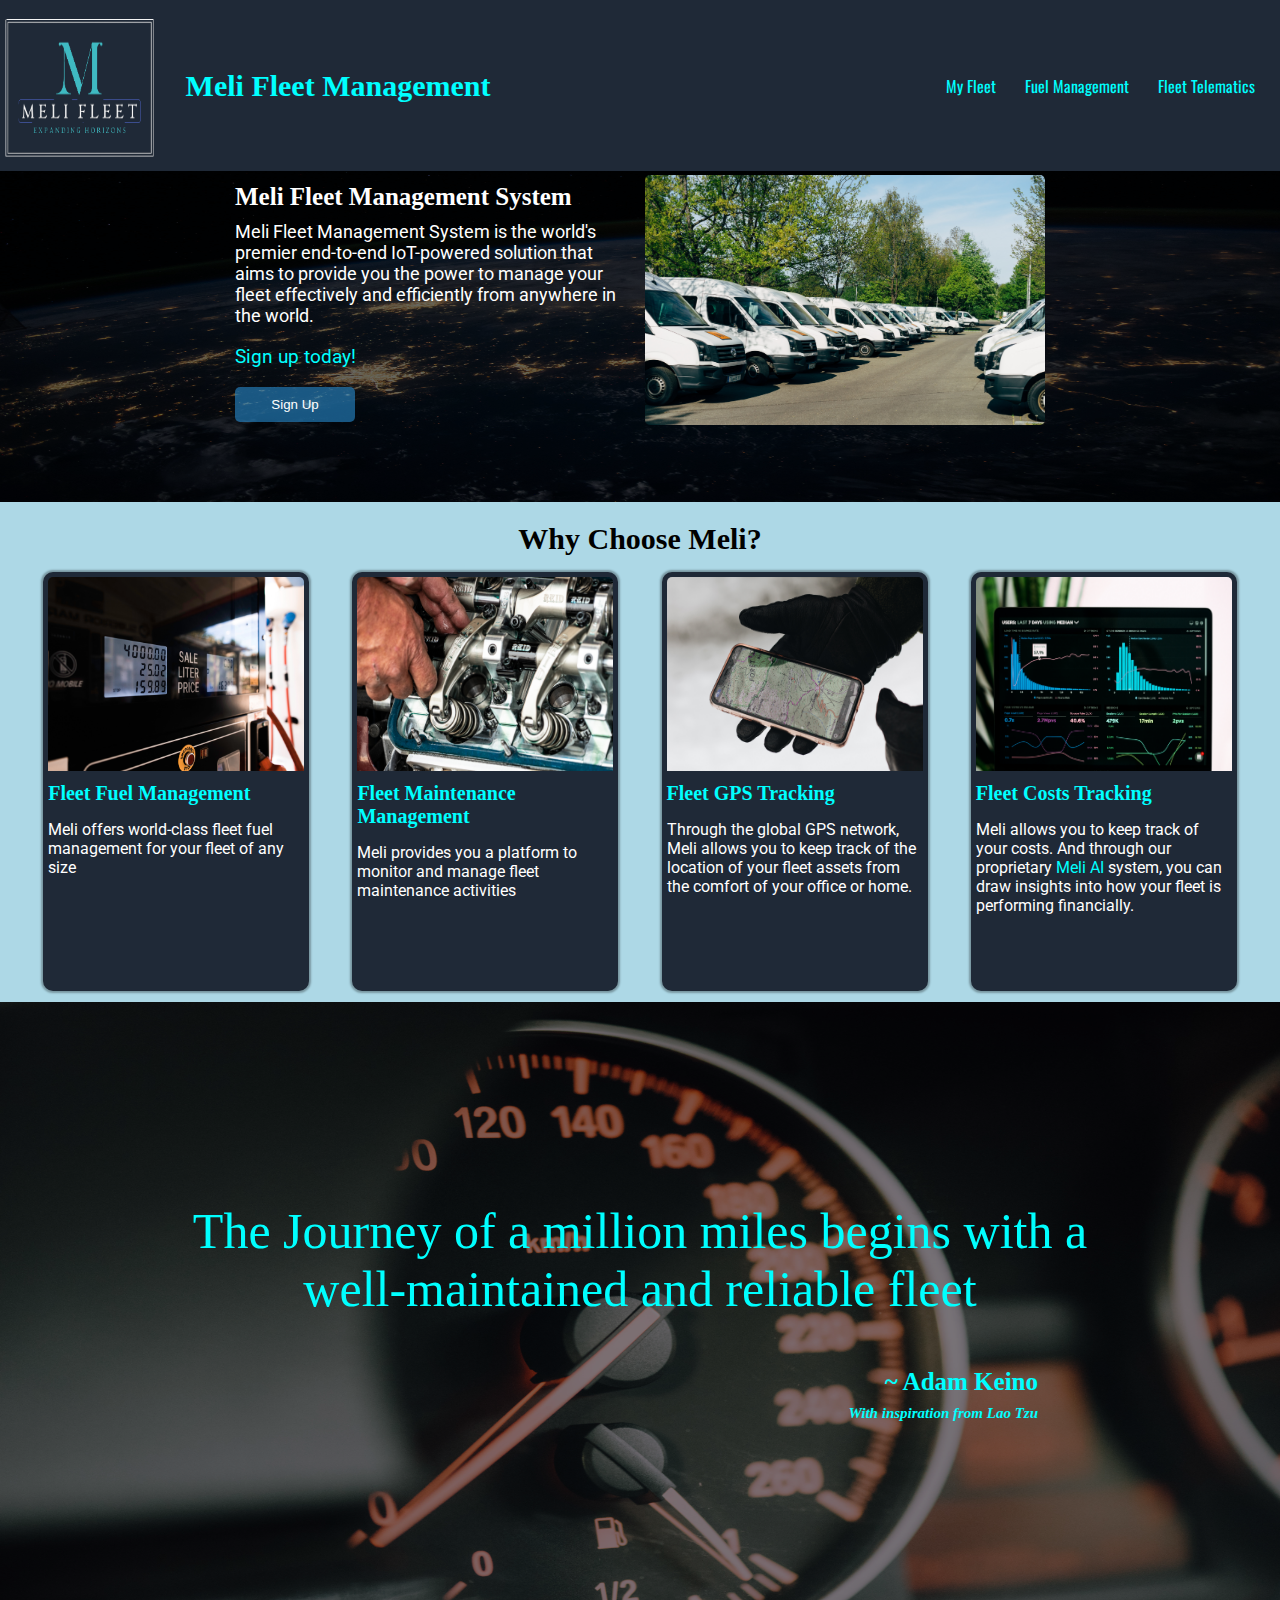
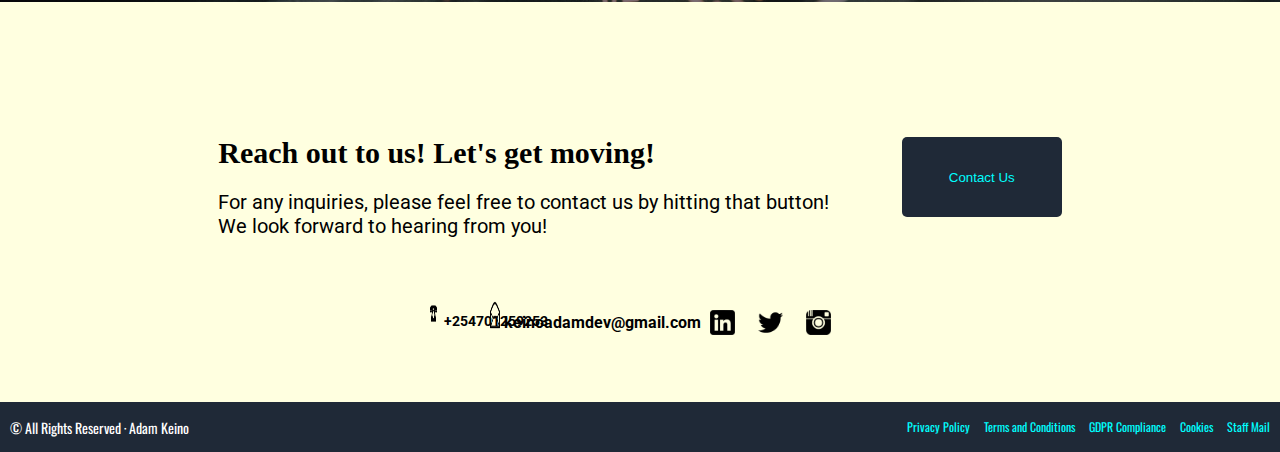
<file: index.html>
<!DOCTYPE html>
<html lang="en">
<head>
    <meta charset="UTF-8">
    <meta name="viewport" content="width=device-width, initial-scale=1.0">
    <title>Meli Fleet</title>
    <link rel="icon" href="images/company-logo2.png">
    <link rel="stylesheet" href="styles/general.css">
    <link rel="stylesheet" href="styles/header.css">
    <link rel="stylesheet" href="styles/content1.css">
    <link rel="stylesheet" href="styles/content2.css">
    <link rel="stylesheet" href="styles/content3.css">
    <link rel="stylesheet" href="styles/content4.css">
    <link rel="stylesheet" href="styles/footer.css">
    <link rel="preconnect" href="https://fonts.googleapis.com">
    <link rel="preconnect" href="https://fonts.gstatic.com" crossorigin>
    <link href="https://fonts.googleapis.com/css2?family=Oswald:wght@500&family=Roboto:wght@400;500&display=swap" rel="stylesheet">
</head>
<body>
    <!-- Code for the header section of the page -->
    <div class="header">
        <div class="header-logo">
            <img class="ffms-logo" src="images/company-logo6.png" alt="FFMS-logo">
        </div>
        <div class="header-text">
            <p>Meli Fleet Management</p>
        </div>
        <div class="header-links">
            <a class="header-link" href="pages/myfleet.html" target="_blank">My Fleet <span class="separator">  </span></a>
            <a class="header-link" href="pages/fuelmanage.html" target="_blank">Fuel Management <span class="separator">  </span></a>
            <a class="header-link" href="pages/telematics.html" target="_blank">Fleet Telematics</a>
        </div>
    </div>
    
    <!-- Code for the content sections within the page -->
    <div class="content-flex">
        <div class="content1">
            <div class="system-description">
                <p class="system-title">Meli Fleet Management System</p>
                <p class="system-notes">Meli Fleet Management System
                    is the world's premier end-to-end IoT-powered solution
                    that aims to provide you the power to manage
                    your fleet effectively and efficiently from anywhere in the world. <br>
                </p>
                <p class="system-action-call">Sign up today!</p>
                <a href="pages/signup.html" target="_blank" rel="noopener"><button class="action-call-button">Sign Up</button></a>
            </div>
            <div class="system-image">
                <img class="welcome-image" src="images/ffms-fleet.jpg" alt="mfms-fleet">
            </div>
        </div>
        <div class="content2">
            <div class="content2-header">
                <p class="c2-header">Why Choose Meli?</p>
            </div>
            <div class="content2-boxes">
                <div class="c2-box1">
                    <div class="box-image-container">
                        <img class="box-image" src="images/ffms-fuel.jpg" alt="fuel">
                    </div>
                    <div class="box-content-container">
                        <p class="box-content-header">Fleet Fuel Management</p>
                        <p class="box-content-body">
                            Meli offers world-class fleet fuel management for 
                            your fleet of any size
                        </p>
                    </div>
                </div>
                <div class="c2-box2">
                    <div class="box-image-container">
                        <img class="box-image" src="images/ffms-maintenance.jpg" alt="fuel">
                    </div>
                    <div class="box-content-container">
                        <p class="box-content-header">Fleet Maintenance Management</p>
                        <p class="box-content-body">
                            Meli provides you a platform to monitor and manage fleet
                            maintenance activities
                        </p>
                    </div>
                </div>
                <div class="c2-box3">
                    <div class="box-image-container">
                        <img class="box-image" src="images/ffms-gps.jpg" alt="fuel">
                    </div>
                    <div class="box-content-container">
                        <p class="box-content-header">Fleet GPS Tracking</p>
                        <p class="box-content-body">
                            Through the global GPS network, Meli allows you to
                            keep track of the location of your fleet assets
                            from the comfort of your office or home.
                        </p>
                    </div>
                </div>
                <div class="c2-box4">
                    <div class="box-image-container">
                        <img class="box-image" src="images/ffms-track.jpg" alt="fuel">
                    </div>
                    <div class="box-content-container">
                        <p class="box-content-header">Fleet Costs Tracking</p>
                        <p class="box-content-body">
                            Meli allows you to keep track of your costs. And  through 
                            our proprietary <span class="AI"> Meli AI </span>system, you can draw insights into how
                            your fleet is performing financially.
                        </p>
                    </div>
                </div>
            </div>
        </div>
        <div class="content3">
            <div class="quote-container">
                <p class="quote">
                    The Journey of a million miles begins with 
                    a well-maintained and reliable fleet 
                </p>
                <p class="quote-author">
                    ~ Adam Keino <br>
                    <span class="disclaimer"><em>With inspiration from Lao Tzu</em></span>
                </p>
            </div>
        </div>
        <div class="content4">
            <div class="contactus">
                <div class="contactus-text-container">
                    <p class="contactus-header">Reach out to us! Let's get moving!</p>
                    <p class="contactus-body">
                        For any inquiries, please feel free to contact 
                        us by hitting that button! <br>
                        We look forward to hearing from you!
                    </p>
                </div>
                <div class="contactus-button-container">
                    <a href="pages/contactus.html" target="_blank" rel="noopener"><button class="contactus-button">Contact Us</button></a>
                </div>
            </div>
            <div class="contacts-section">
                <div class="phone-contact">
                    <img class="phone-icon" src="images/phone-black.png" alt="phone">
                    <p class="phone-number">+254701259253</p>
                </div>
                <div class="email-contact">
                    <img class="email-icon" src="images/email-black.png" alt="email">
                    <p class="email-address">keinoadamdev@gmail.com</p>
                </div>
                <div class="social-links">
                    <div>
                        <a href="https://www.linkedin.com/in/adam-keino-sengineer/" target="_blank" rel="noopener"><img class="linkedin-icon" src="images/linkedin-black.png" alt="linkedin"></a>
                    </div>
                    <div>
                        <a href="https://twitter.com/melifleet" target="_blank" rel="noopener"><img class="twitter-icon" src="images/twitter-black.png" alt="twitter"></a>
                    </div>
                    <div>
                        <a href="https://www.instagram.com/melifleet/" target="_blank" rel="noopener"><img class="instagram-icon" src="images/instagram-black.png" alt="instagram"></a>
                    </div>
        
                </div>
            </div>
        </div>
    </div>
    <!-- Scroll to top button -->
    <button onclick="topFunction()" id="myBtn" title="Go to top"><img class="top-icon" src="images/scroll-top.png" alt="to top image"></button>
    <!-- Code for the footer section with the disclaimers -->
    <div class="footer">
        <div class="copyright">
            <p class=footer-copyright>&#169; All Rights Reserved &#183; Adam Keino</p>
        </div>
        <div class="legal-links">
            <a class="footer-link" href="legaldocs/privacypolicy.html" target="_blank">Privacy Policy</a>
            <a class="footer-link" href="legaldocs/terms.html" target="_blank">Terms and Conditions</a>
            <a class="footer-link" href="legaldocs/gdpr.html" target="_blank">GDPR Compliance</a>
            <a class="footer-link" href="legaldocs/cookies.html" target="_blank">Cookies</a>
            <a class="footer-link" href="legaldocs/staffmail.html" target="_blank">Staff Mail</a>
        </div>
    </div>
    <!-- Scripts -->
    <!-- To top button script -->
    <script type="text/javascript" src="scripts/scroll-to-top.js"></script>
</body>

</html>
</file>
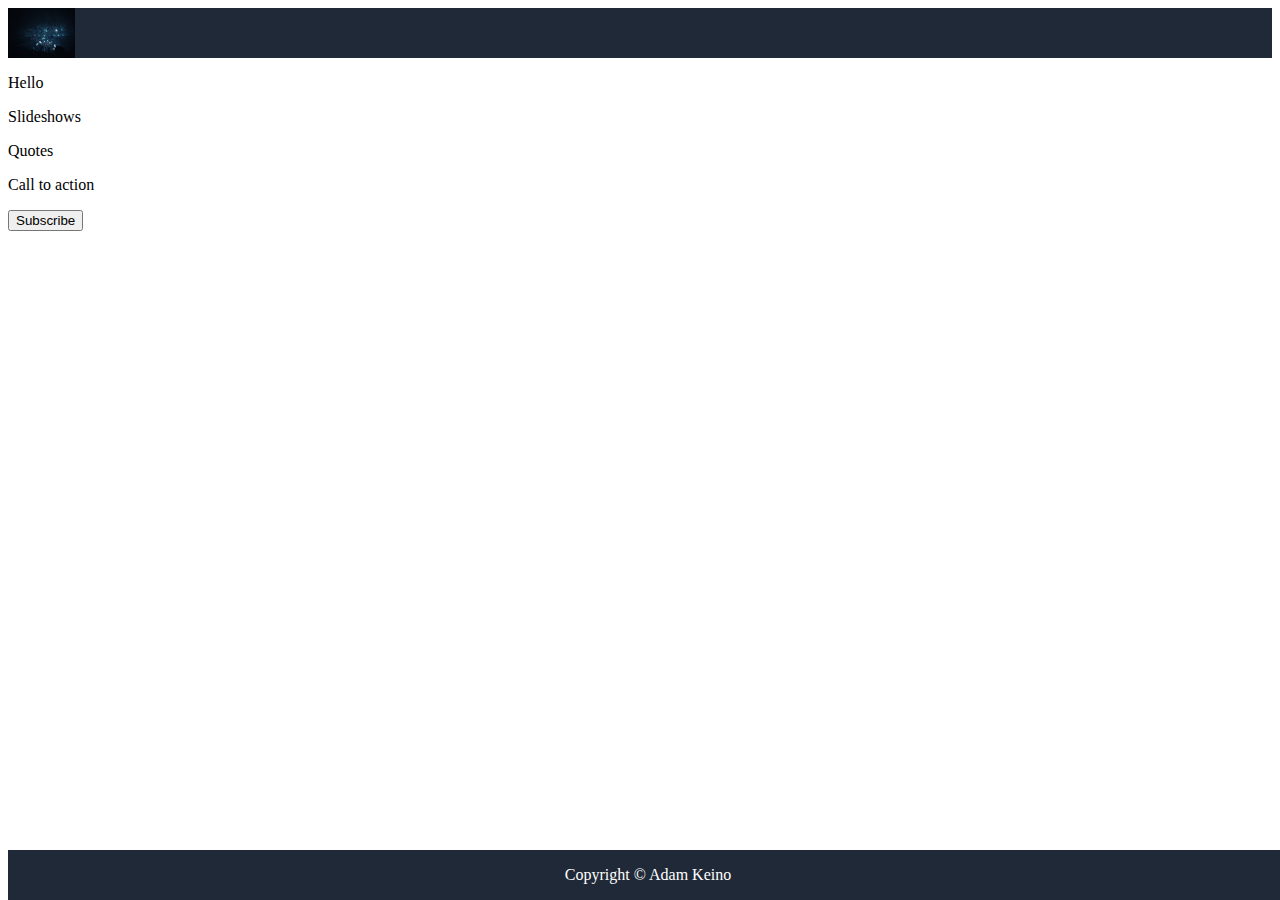
<file: landing.html>
<!DOCTYPE html>
<html lang="en">
<head>
    <meta charset="UTF-8">
    <meta name="viewport" content="width=device-width, initial-scale=1.0">
    <title>The Odin Landing</title>
    <link rel="stylesheet" href="styles/landing.css">
</head>
<body>
    <div class="header">
        <div><img class="logo" src="images/logo.jpg" alt="logo"></div>
    </div>
    <div class="body">
        <div class="intro"><p>Hello</p></div>
        <div class="slideshow"><p>Slideshows</p></div>
        <div class="quotes"><p>Quotes</p></div>
        <div class="call"><p>Call to action</p><button>Subscribe</div>
    </div>
    <div class="footer"><p>Copyright &#169; Adam Keino</p></div>
</body>
</html>
</file>
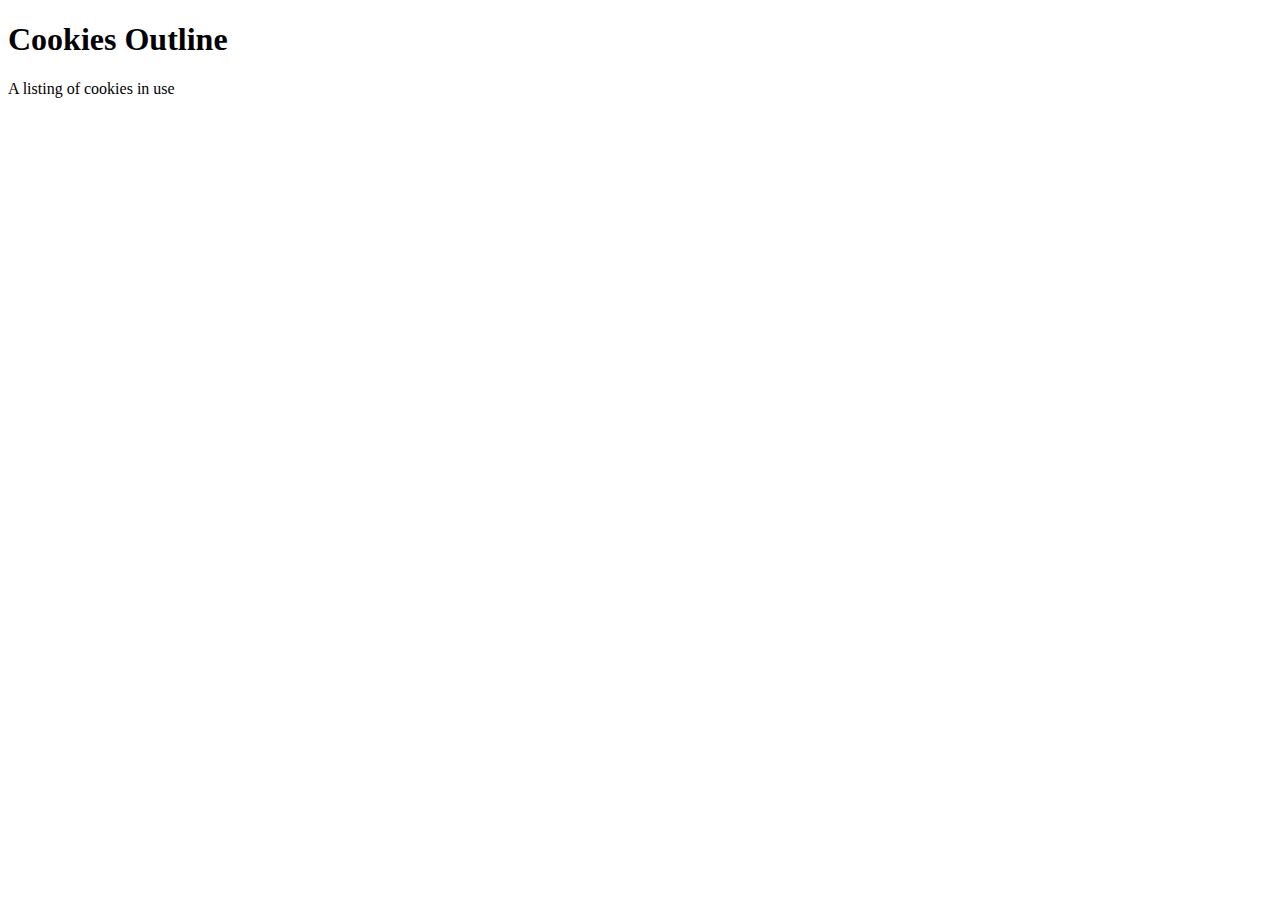
<file: legaldocs/cookies.html>
<!DOCTYPE html>
<html lang="en">
<head>
    <meta charset="UTF-8">
    <meta name="viewport" content="width=device-width, initial-scale=1.0">
    <title>Cookies</title>
</head>
<body>
    <h1>Cookies Outline</h1>
    <p>A listing of cookies in use</p>
</body>
</html>
</file>
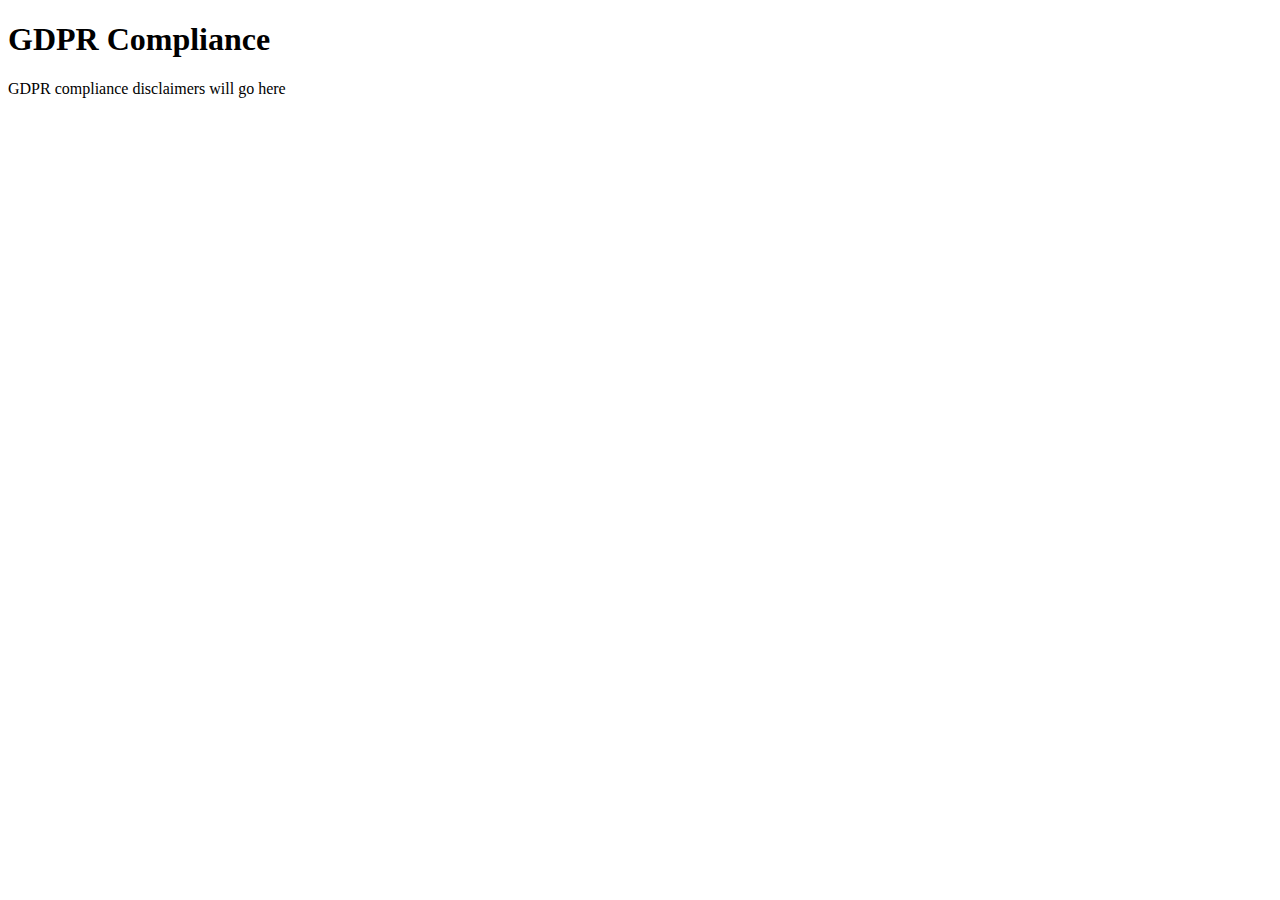
<file: legaldocs/gdpr.html>
<!DOCTYPE html>
<html lang="en">
<head>
    <meta charset="UTF-8">
    <meta name="viewport" content="width=device-width, initial-scale=1.0">
    <title>GDPR Compliance</title>
</head>
<body>
    <h1>GDPR Compliance</h1>
    <p>GDPR compliance disclaimers will go here</p>
</body>
</html>
</file>
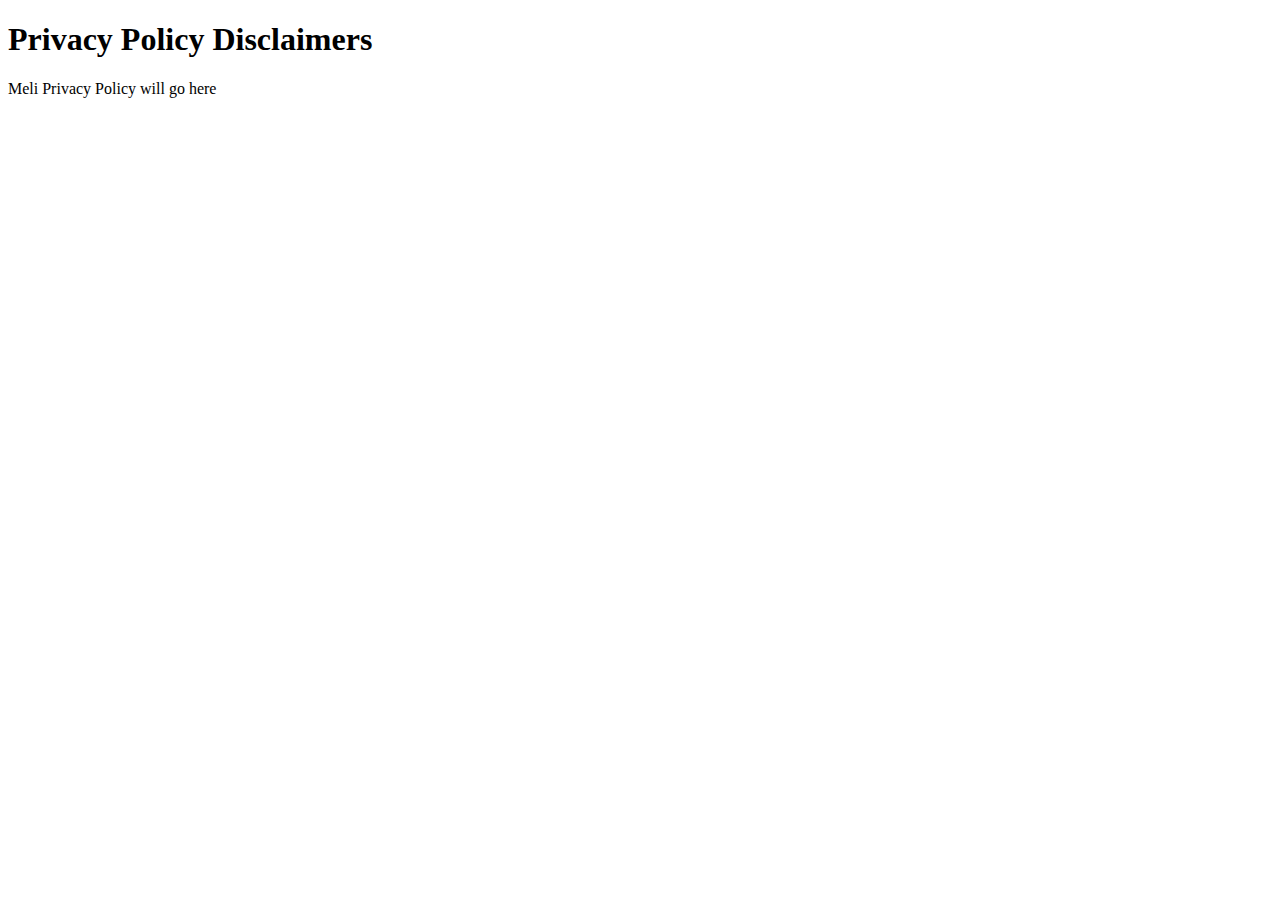
<file: legaldocs/privacypolicy.html>
<!DOCTYPE html>
<html lang="en">
<head>
    <meta charset="UTF-8">
    <meta name="viewport" content="width=device-width, initial-scale=1.0">
    <title>Privacy Policy</title>
</head>
<body>
    <h1>Privacy Policy Disclaimers</h1>
    <p>Meli Privacy Policy will go here</p>
</body>
</html>
</file>
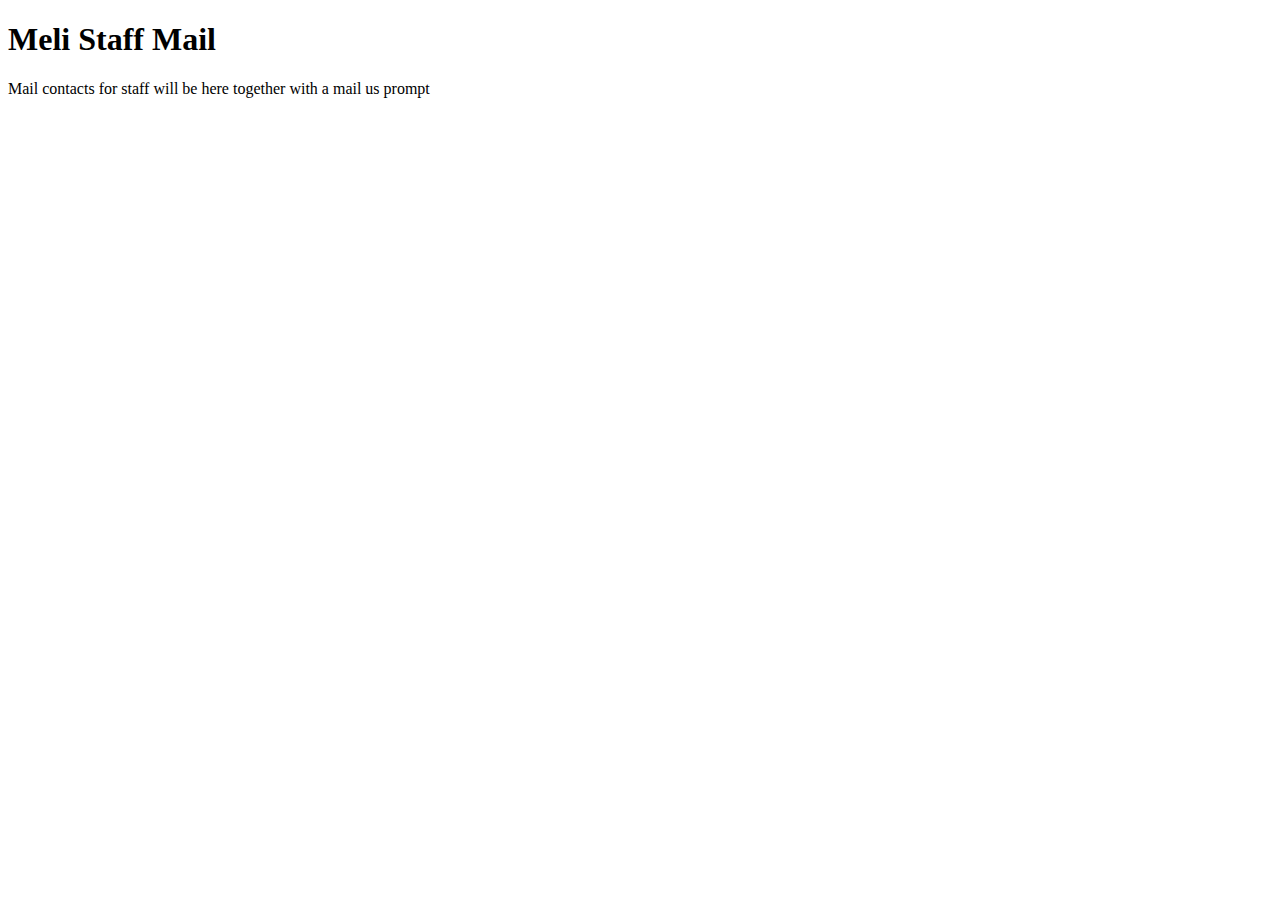
<file: legaldocs/staffmail.html>
<!DOCTYPE html>
<html lang="en">
<head>
    <meta charset="UTF-8">
    <meta name="viewport" content="width=device-width, initial-scale=1.0">
    <title>Mail Us</title>
</head>
<body>
    <h1>Meli Staff Mail</h1>
    <p>Mail contacts for staff will be here together with a 
        mail us prompt
    </p>
</body>
</html>
</file>
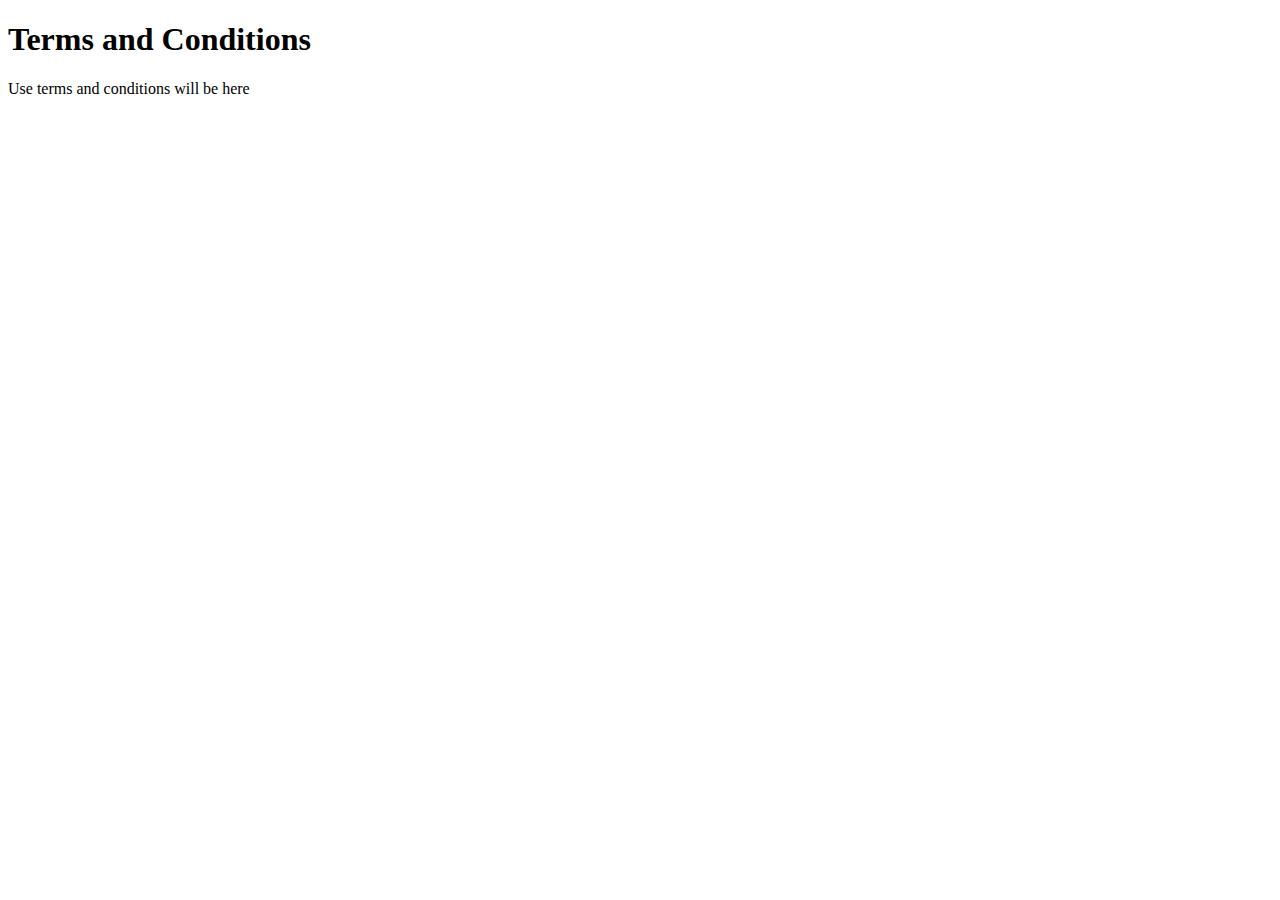
<file: legaldocs/terms.html>
<!DOCTYPE html>
<html lang="en">
<head>
    <meta charset="UTF-8">
    <meta name="viewport" content="width=device-width, initial-scale=1.0">
    <title>Terms and Conditions</title>
</head>
<body>
    <h1>Terms and Conditions</h1>
    <p> Use terms and conditions will be here</p>
</body>
</html>
</file>
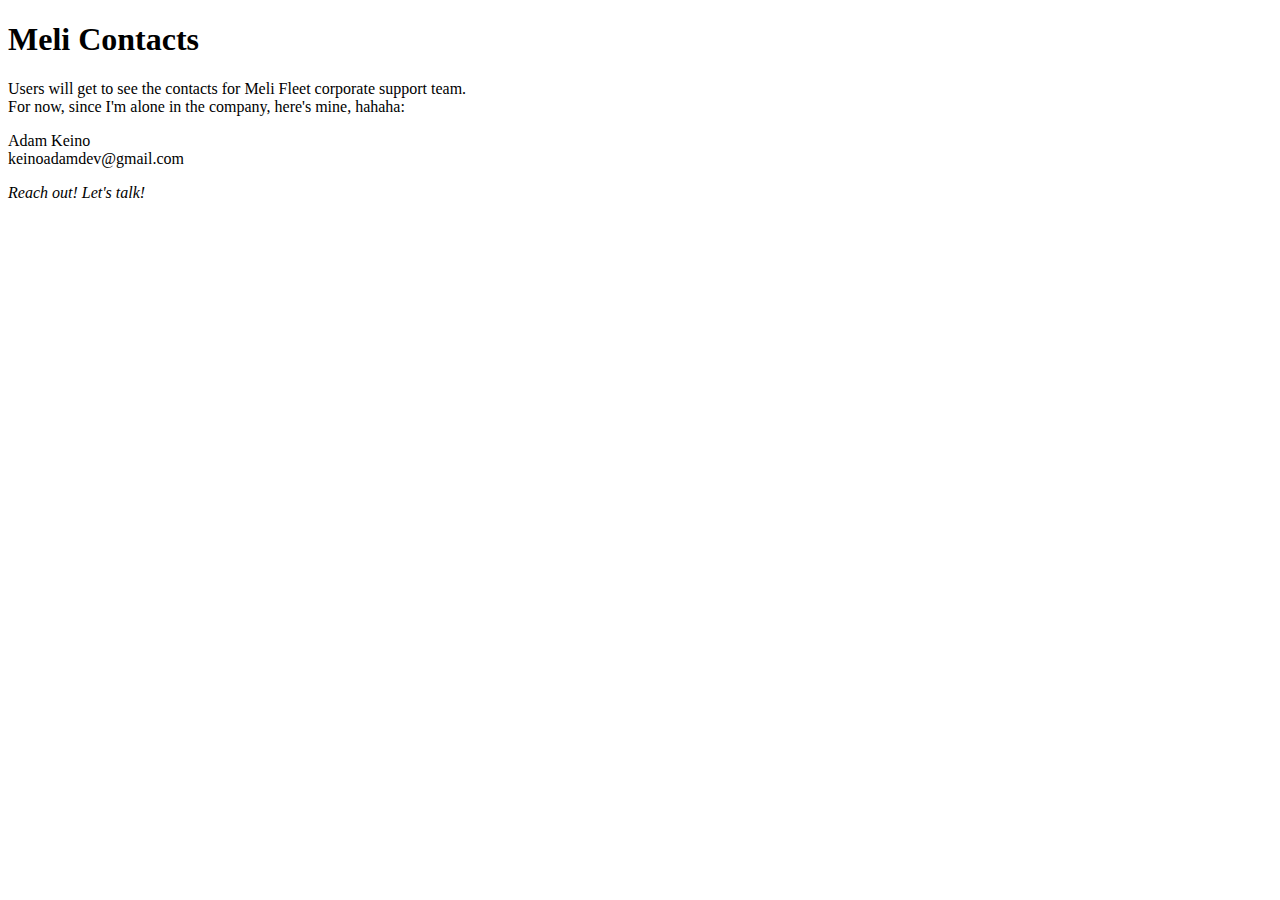
<file: pages/contactus.html>
<!DOCTYPE html>
<html lang="en">
<head>
    <meta charset="UTF-8">
    <meta name="viewport" content="width=device-width, initial-scale=1.0">
    <title>Contact Meli</title>
</head>
<body>
    <h1>Meli Contacts</h1>
    <p>Users will get to see the contacts for Meli Fleet
        corporate support team. <br>
        For now, since I'm alone in the company, here's mine, hahaha: <br>
        <p></p>
        Adam Keino<br>
        keinoadamdev@gmail.com<br>
        <p></p>
        <em>Reach out! Let's talk!</em>
    </p>
</body>
</html>
</file>
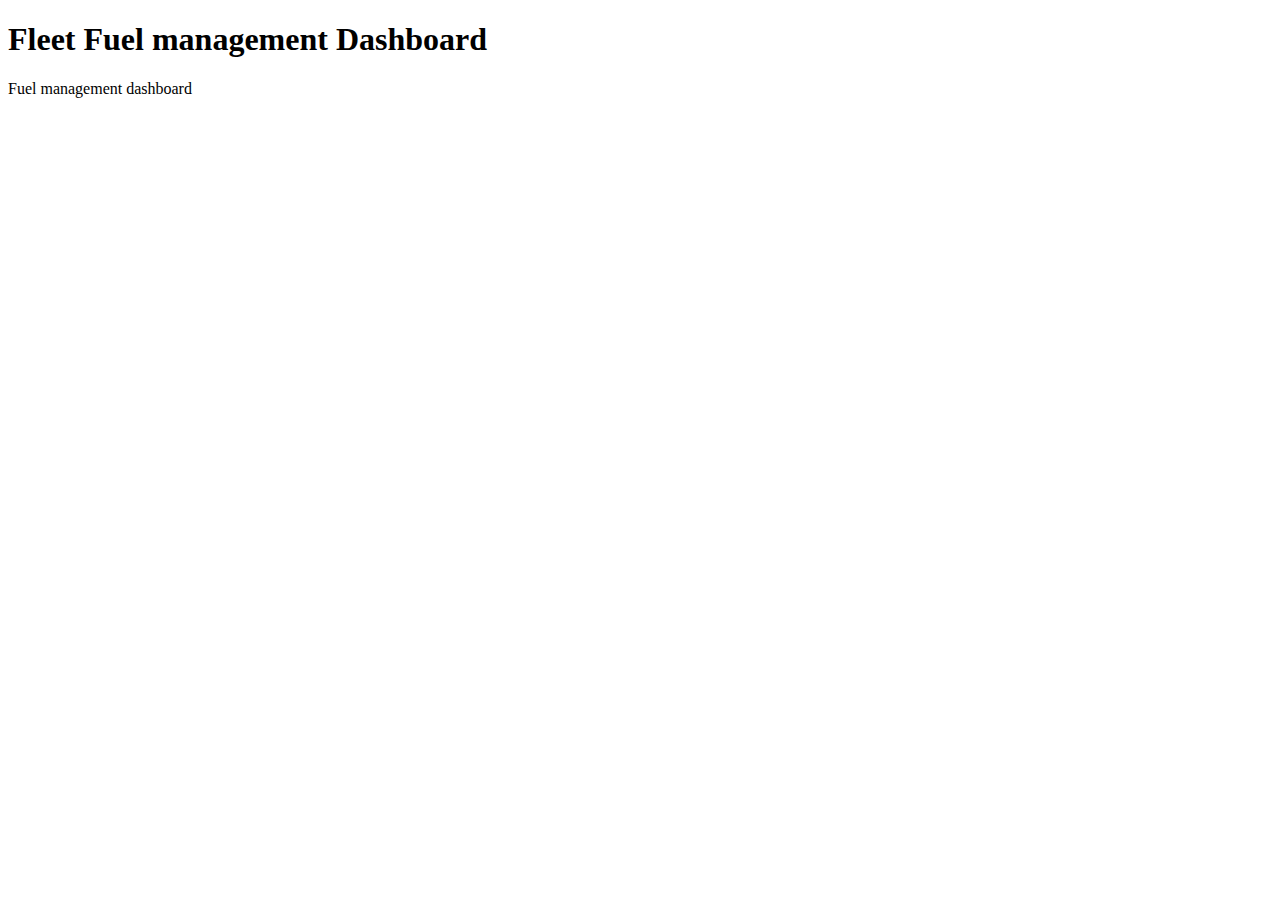
<file: pages/fuelmanage.html>
<!DOCTYPE html>
<html lang="en">
<head>
    <meta charset="UTF-8">
    <meta name="viewport" content="width=device-width, initial-scale=1.0">
    <title>Fuel Management</title>
</head>
<body>
    <h1>Fleet Fuel management Dashboard</h1>
    <p>Fuel management dashboard</p>
</body>
</html>
</file>
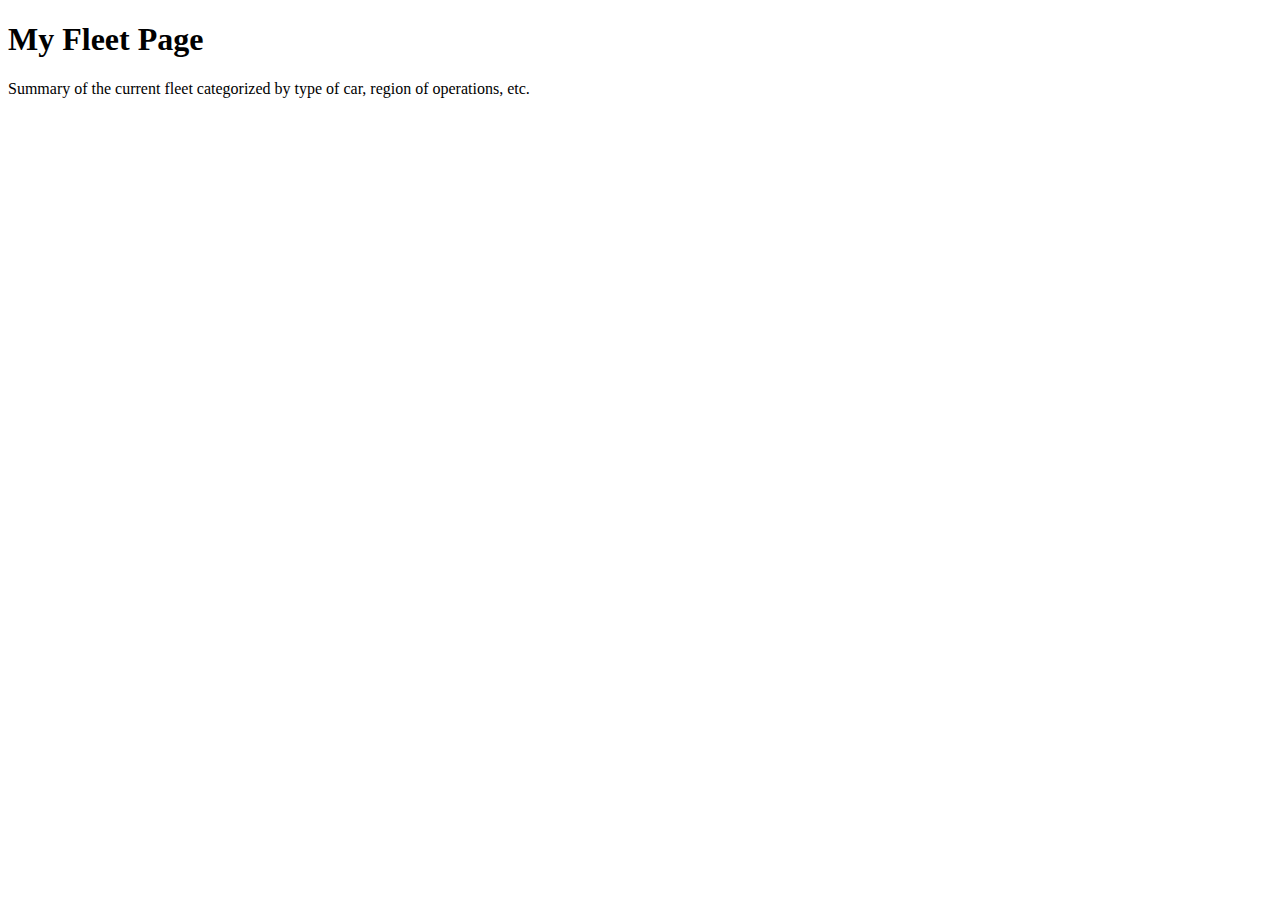
<file: pages/myfleet.html>
<!DOCTYPE html>
<html lang="en">
<head>
    <meta charset="UTF-8">
    <meta name="viewport" content="width=device-width, initial-scale=1.0">
    <title>My Fleet</title>
</head>
<body>
    <h1>My Fleet Page</h1>
    <p>Summary of the current fleet categorized by type of car, region of operations, etc.</p>
</body>
</html>
</file>
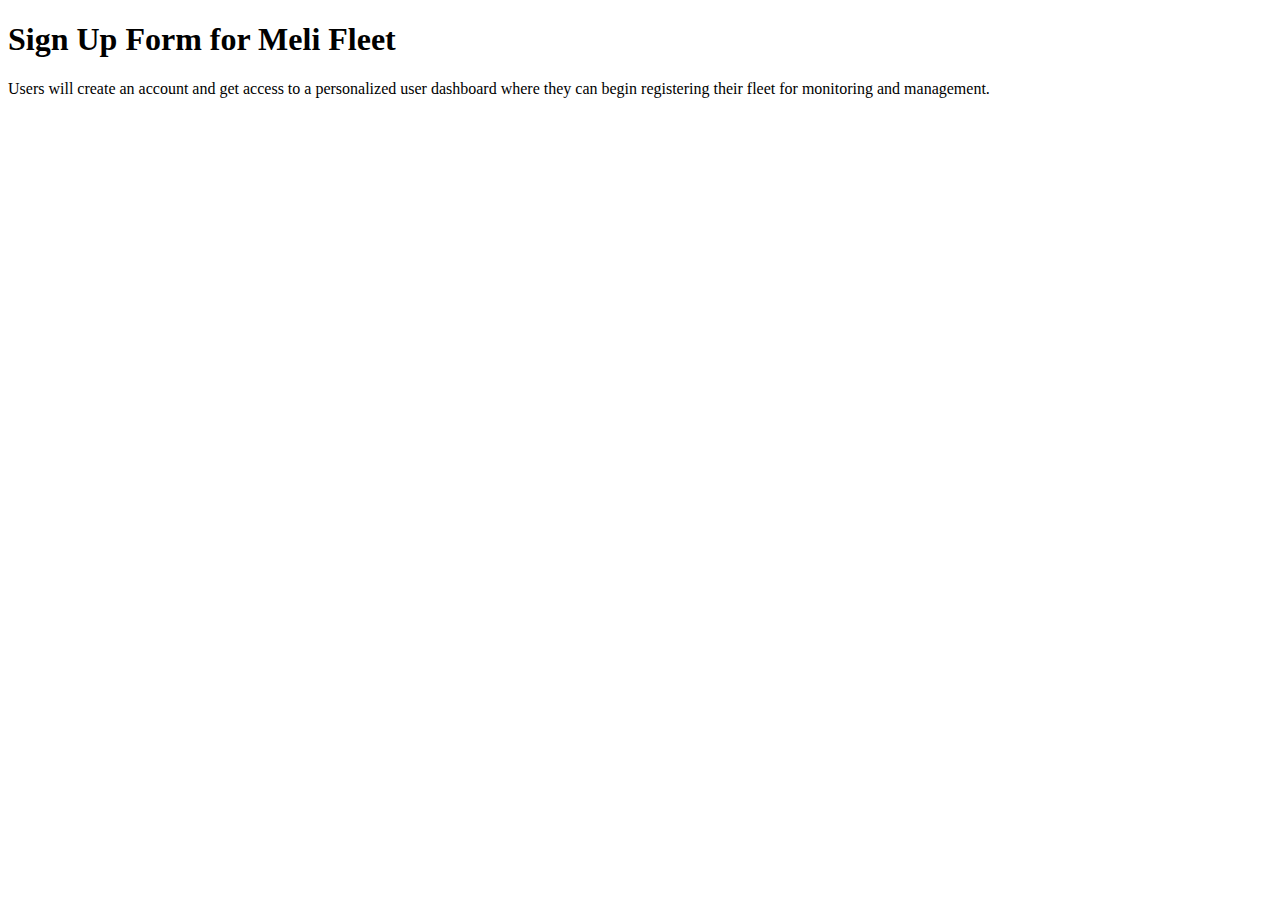
<file: pages/signup.html>
<!DOCTYPE html>
<html lang="en">
<head>
    <meta charset="UTF-8">
    <meta name="viewport" content="width=device-width, initial-scale=1.0">
    <title>Meli Sign Up</title>
</head>
<body>
    <h1>Sign Up Form for Meli Fleet</h1>
    <p>Users will create an account and get access to
        a personalized user dashboard where they can begin
        registering their fleet for monitoring and 
        management.
    </p>
</body>
</html>
</file>
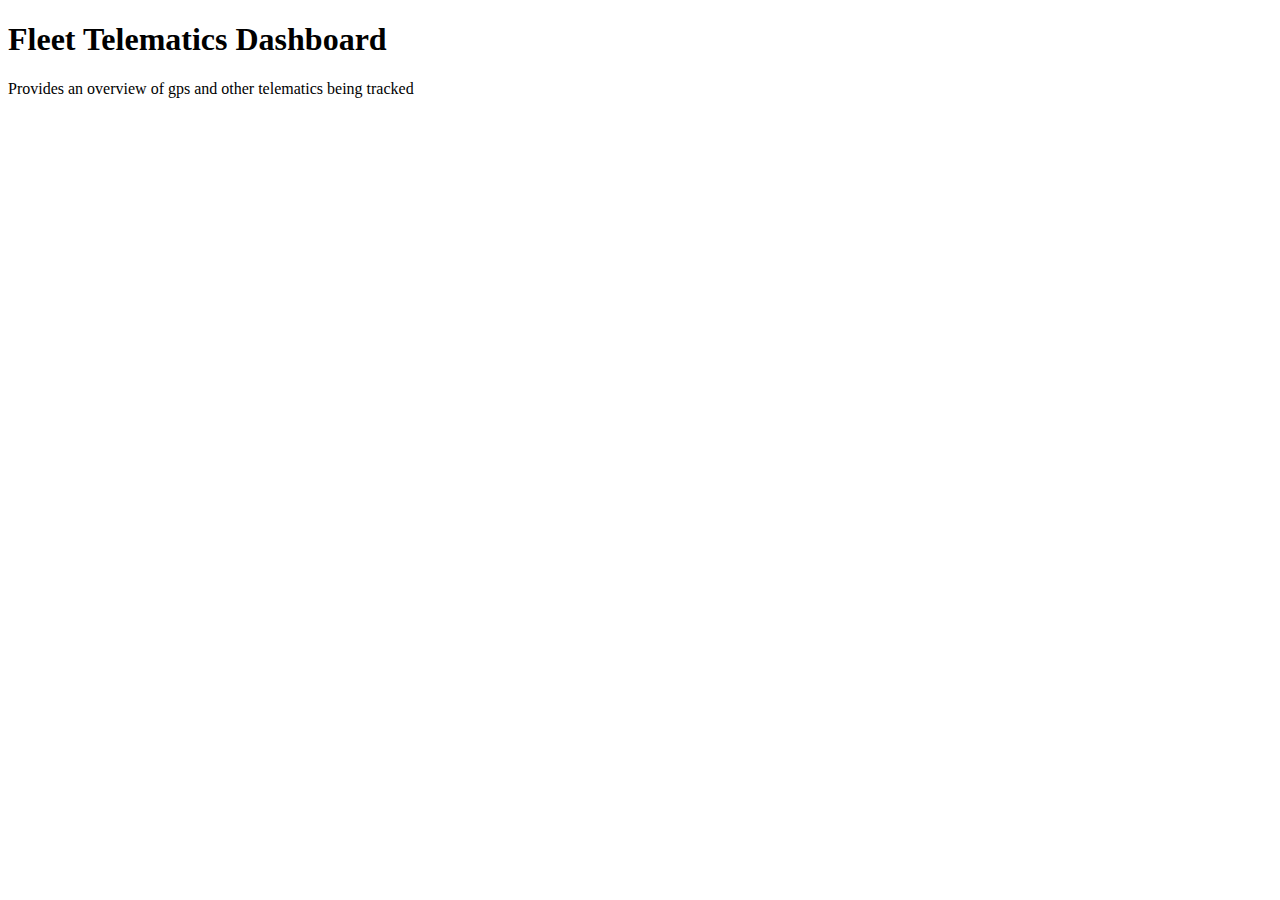
<file: pages/telematics.html>
<!DOCTYPE html>
<html lang="en">
<head>
    <meta charset="UTF-8">
    <meta name="viewport" content="width=device-width, initial-scale=1.0">
    <title>Fleet Telematics</title>
</head>
<body>
    <h1>Fleet Telematics Dashboard</h1>
    <p>Provides an overview of gps and other telematics being tracked</p>
</body>
</html>
</file>
<file: styles/general.css>
/* Laptops and bigger screens */
@media screen and (min-width: 769px){
    body {
        height: 150%;
        padding-top: 8%;
        margin: 0%;
    }
    /* to top button styles */
    #myBtn {
        display:none; /*Hidden by default*/
        position: fixed; /* Fixed/sticky position */
        bottom: 20px; /* Place the button at the bottom of the page */
        right: 30px; /* Place the button 30px from the right */
        z-index: 99; /* Make sure it does not overlap */
        border: none; /* Remove borders */
        outline: none; /* Remove outline */
        background-color: cyan; /* Set a background color */
        color: white; /* Text color */
        cursor: pointer; /* Add a mouse pointer on hover */
        padding: 0; /* Some padding */
        width:  45px;
        height: 45px;
        border-radius: 90px; /* Rounded corners */
        font-size: 18px; /* Increase font size */
    }
    .top-icon {
        width: 100%;
    }
    #myBtn:hover {
        background-color: #555;
    }
}
/* Phone Screens */
@media screen and (max-width: 480px) {
    body {
        height: 120%;
        padding-top: 6%;
        margin: 0%;
    }
}
/* Tablet Screens */
@media screen and (max-width: 768px) {
    body {
        height: 150%;
        padding-top: 8%;
        margin: 0%;
    }
}
</file>
<file: styles/header.css>
/* Laptop and computer Screens */
@media screen and (min-width: 769px){
    .header {
        display: flex;
        flex-direction: row;
        justify-content: space-between;
        position: fixed;
        top: 0;
        left: 0;
        right: 0;
        height: 19%;
        background-color: #1F2937;
        align-items: center;
    }
    .header-logo {
        display: flex;
        width: 14.5%;
        height: 90%; 
        align-items: center;  
    }
    .ffms-logo {
        height: 100%;
        width: 85%;
        border-style: none;
        cursor: pointer;
    }
    .header-text {
        flex: 1;
        color: aqua;
        font-weight: bold;
        font-family: garamond;
        font-size: 30px;
    }
    .header-link {
        font-family: 'Oswald', sans-serif;
        text-decoration: none;
        color: aqua;
        padding-right: 25px;
    }
    
}
/* Phone Screens */
@media screen and (max-width: 480px) {
    .header {
        display: flex;
        flex-direction: column;
        /* justify-content: space-between; */
        gap: 10%;
        position: fixed;
        top: 0;
        left: 0;
        right: 0;
        height: 15%;
        background-color: #1F2937;
        align-items: center;
    }
    .header-logo {
        display: block;
        position: fixed;
        top: 0;
        left: 0;
        width: 10%;
        height: 15%;
        max-width: 200px;
        min-width: 180px;
        align-items: center;  
    }
    .ffms-logo {
        height: 90%;
        width: 100%;
        border-style: none;
        cursor: pointer;
    }
    .header-text {
        display: block;
        color: aqua;
        font-weight: bold;
        font-family: garamond;
        font-size: 30px;
    }
    .header-links {
        display: inline;

    }
    .header-link {
        font-family: 'Oswald', sans-serif;
        text-decoration: none;
        color: aqua;
        padding-right: 25px;
    }
    .contacts-header {
        display: none;
    }
}
/* Tablet Screens */
@media screen and (max-width: 768px) {
    .header {
        display: flex;
        flex-direction: row;
        justify-content: space-between;
        position: fixed;
        top: 0;
        left: 0;
        right: 0;
        height: 19%;
        background-color: #1F2937;
        align-items: center;
    }

}
</file>
<file: styles/content1.css>
/* Laptop and computer Screens */
@media screen and (min-width: 769px){
    .content-flex {
        display: flex;
        flex-direction: column;
    }
    .content1 {
        display: flex;
        flex-direction: row;
        height: 400px;
        background-color: rgba(0,0,0,0.6);
        background-image: url(../images/background.jpg);
        background-size: 100% 100%;
        align-items: center;
        justify-content: center;
        gap: 10px;
        background-blend-mode: overlay;
        flex-shrink: none;
    }
    .system-description {
        display: flex;
        flex-direction: column;
        width: 400px;
    }
    .system-title {
        font-family: garamond;
        font-size: 25px;
        color: white;
        font-weight: bold;
        margin: 0;
        padding: 0;
        padding-bottom: 10px;
    }
    .system-notes {
        font-family: 'Roboto', sans-serif;
        color: white;
        font-size: 18px;
        padding: 0;
        margin: 0;
    }
    .system-action-call {
        font-family: 'Roboto', sans-serif;
        color: aqua;
        font-weight: normal;
        font-size: 19px;
    }
    .action-call-button {
        width: 120px;
        height: 35px;
        background-color: rgba(45,165,245,0.5);
        color: white;
        border-radius: 5px;
        cursor: pointer;
        border: none;
        transition: background-color 0.4s, box-shadow 0.3s, color 0.3s;
    }
    .action-call-button:hover {
        background-color: rgb(45,165,245);
        box-shadow: 0px 0px 2px 2px rgba(0,240,240,0.5);
    }
    .action-call-button:active {
        background-color: aqua;
        color: black;
    }
    .welcome-image {
        height: 250px;
        width: 400px;
        border-radius: 5px;
        cursor: pointer;
    }    
}
/* Phone Screens */
@media only screen and (max-width: 435px) {

}
/* Tablet Screens */
@media screen and (max-width: 768px) {

}
</file>
<file: styles/content2.css>
/* Laptop and computer Screens */
@media screen and (min-width: 769px){
    .content2 {
        display: flex;
        flex-direction: column;
        gap: 20px;
        height: 500px;
        background-color: lightblue;
    }
    .content2-header {
        height: 50px;
        justify-content: center;
        align-items: center;
        text-align: center;
    }
    .c2-header {
        font-family: garamond;
        font-size: 30px;
        margin: 0;
        padding: 0;
        font-weight: bold;
        padding-top: 20px;
    }
    .content2-boxes {
        display: flex;
        flex-direction: row;
        height: 450px;
        justify-content: space-evenly;
    }
    .c2-box1 {
        display: flex;
        flex-direction: column;
        justify-content: space-evenly;
        gap: 1px;
        width: 20%;
        height: 95%;
        box-shadow: 0px 0px 2px 2px rgba(0,0,0,0.3);
        padding: 5px;
        border-radius: 10px;
        cursor: pointer;
        background-color: #1F2937;
        color: white;
    }
    .c2-box2 {
        display: flex;
        flex-direction: column;
        justify-content: center;
        gap: 1px;
        width: 20%;
        height: 95%;
        box-shadow: 0px 0px 2px 2px rgba(0,0,0,0.3);
        padding: 5px;
        border-radius: 10px;
        cursor: pointer;
        background-color: #1F2937;
        color: white;
    }
    .c2-box3 {
        display: flex;
        flex-direction: column;
        justify-content: center;
        gap: 1px;
        width: 20%;
        height: 95%;
        box-shadow: 0px 0px 2px 2px rgba(0,0,0,0.3);
        padding: 5px;
        border-radius: 10px;
        cursor: pointer;
        background-color: #1F2937;
        color: white;
    }
    .c2-box4 {
        display: flex;
        flex-direction: column;
        justify-content: center;
        gap: 1px;
        width: 20%;
        height: 95%;
        box-shadow: 0px 0px 2px 2px rgba(0,0,0,0.3);
        padding: 5px;
        border-radius: 10px;
        cursor: pointer;
        background-color: #1F2937;
        color: white;
    }
    .box-image-container {
        height: 50%;
    }
    .box-content-container {
        height: 50%;
    }
    .box-image {
        height: 95%;
        width: 100%;
        border-radius: 5px 5px 0px 0px;
    }
    .box-content-header {
        font-family: Times;
        font-size: 20px;
        font-weight: bold;
        margin: 0;
        margin-bottom: 15px;
        color: aqua;
    }
    .box-content-body {
        font-family: 'Roboto', sans-serif;
        margin: 0;
    }
    .AI {
        color: aqua;
        font-weight: normal;
    }
}
/* Phone Screens */
@media only screen and (max-width: 435px) {
    
}
/* Tablet Screens */
@media screen and (max-width: 768px) {

}
</file>
<file: styles/content3.css>
/* Laptop and computer Screens */
@media screen and (min-width: 769px){
    .content3 {
        display: flex;
        flex-direction: row;
        height: 600px;
        background-color: rgba(0,0,0,0.5);
        background-image: url(../images/background1.jpg);
        background-size: 100% 100%;
        align-items: center;
        justify-content: center;
        gap: 10px;
        background-blend-mode: overlay;
    }
    .quote-container {
        width: 70%;
        height: 50%;
        color: aqua;
        border-radius: 20px;

    }
    .quote {
        font-family: cursive;
        font-size: 50px;
        text-align: center;
    }
    .quote-author {
        text-align: right;
        padding-right: 50px;
        font-size: 25px;
        font-weight: bold;
        margin: 0;
    }
    .disclaimer {
        font-size: 15px;
        margin: 0;
    }
}
/* Phone Screens */
@media only screen and (max-width: 435px) {
    
}
/* Tablet Screens */
@media screen and (max-width: 768px) {

}
</file>
<file: styles/content4.css>
/* Laptop and computer Screens */
@media screen and (min-width: 769px){
    .content4 {
        display: flex;
        flex-direction: column;
        height: 400px;
        background-color: lightyellow;
        justify-content: center;
        align-items: center;
    }
    .contactus {
        display: flex;
        flex-direction: row;
        width: 70%;
        height: 60%;
        justify-content: space-around;
        align-items: center;
        gap: 20px;
    }
    .contactus-header {
        font-family: garamond;
        font-size: 30px;
        margin: 0;
        padding: 0;
        font-weight: bold;
        padding-top: 20px;
    }
    .contactus-body {
        font-family: 'Roboto', sans-serif;
        font-size: 20px;
        margin: 0;
        padding: 0;
        padding-top: 20px;
    }
    .contactus-button {
        width: 160px;
        height: 80px;
        border: none;
        border-radius: 5px;
        cursor: pointer;
        color: aqua;
        background-color: #1F2937;
        transition: background-color 0.2s, color 0.2s, box-shadow 0.2s;
    }
    .contactus-button:hover {
        background-color: rgb(45,170,250);
        color: white;
        box-shadow: 0px 0px 2px 2px rgba(45,170,250,0.5);
    }
    .contactus-button:active {
        color: aqua;
        background-color: #1F2937;
    }
    .contactus-button:visited {
        color: aqua;
        background-color: rgba(190,17,25,0.5);
    }
    .contacts-section {
        display: flex;
        flex-direction: row;
        justify-content: space-between;
        justify-self: center;
        /* position: fixed; */
        /* top: 110px; */
        /* left: 0;
        right: 0; */
        height: 50px;
    }
    .contacts-section p {
        font-family: Roboto;
        font-weight: bold;
        color: black;
    }
    .phone-contact {
        display: flex;
        flex-direction: row;
        width: 15%;
    }
    .email-contact {
        display: flex;
        flex-direction: row;
        flex: 1;
    }
    .phone-number {
        color: aqua;
        font-size: 14px;
        padding-top: 2%;
    }
    .email-address {
        color: aqua;
    }
    .social-links {
        display: flex;
        flex-direction: row;
        flex: 1;
        justify-content: space-evenly;
    }
    .phone-icon {
        width: 12%;
        height:50%;
        cursor: pointer;
        margin-right: 10%;
        padding-top: 6%;
        padding-left: 6%;
    }
    .email-icon {
        width: 5%;
        height: 55%;
        cursor: pointer;
        margin-right: 2%;
        padding-top: 2%;
    }
    .search-icon {
        width: 100%;
        height: 50%;
        cursor: pointer;
        padding-top: 50%;
    }
    .linkedin-icon {
        width: 100%;
        height: 50%;
        cursor: pointer;
        padding-top: 50%;
    }
    .twitter-icon {
        width: 100%;
        height: 50%;
        cursor: pointer;
        padding-top: 50%;
    }
    .instagram-icon {
        width: 100%;
        height: 50%;
        cursor: pointer;
        padding-top: 50%;
    }
    
}
/* Phone Screens */
@media screen and (max-width: 480px) {
    
}
/* Tablet Screens */
@media screen and (max-width: 768px) {

}
</file>
<file: styles/footer.css>
/* Laptop and computer Screens */
@media screen and (min-width: 769px){
    .footer {
        display: flex;
        flex-direction: row;
        height: 50px;
        background-color: #1F2937;
        justify-content: space-between;
        align-items: center;
    }
    .footer-link {
        font-size: 12px;
        padding-right: 10px;
        font-family: 'Oswald', sans-serif;
        font-weight: normal;
        text-decoration: none;
        color: aqua;
        padding-right: 10px;
    }
    .footer-copyright {
        font-family: 'Oswald', sans-serif;
        font-size: 14px;
        color: white;
        padding-left: 10px;
    }
}
/* Phone Screens */
@media only screen and (max-width: 480px) {

}
/* Tablet Screens */
@media screen and (max-width: 768px) {

}
</file>
<file: styles/landing.css>
.header {
    display: flex;

    height: 50px;
    background-color: #1f2937;
    margin: 0;
    padding: 0;
}
.logo {
    width: 100%;
    height: 100%;
}
.footer {
    display: flex;
    flex-direction: row;

    height: 50px;
    background-color: #1f2937;
    color: white;
    align-items: center;
    justify-content: center;
    position: fixed;
    bottom: 0;
    width: 100%;
    cursor: pointer;
}
</file>
